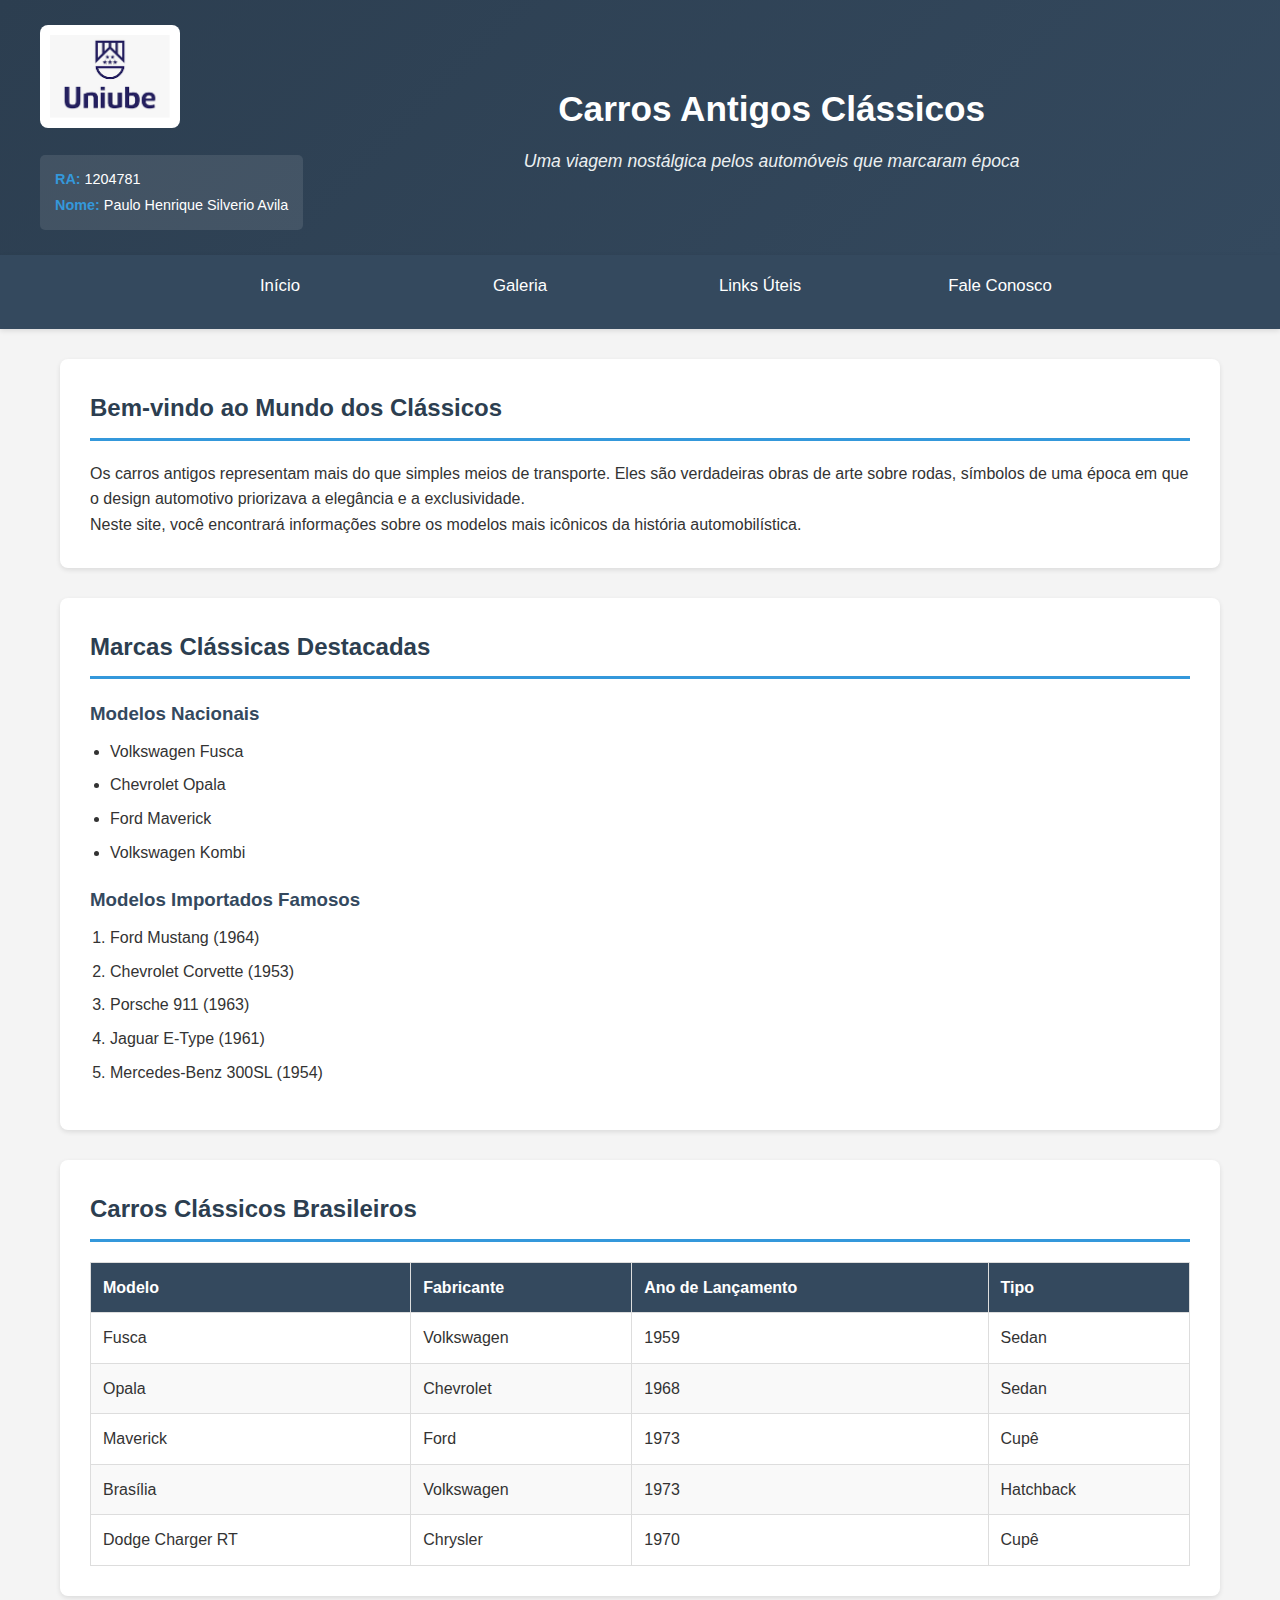
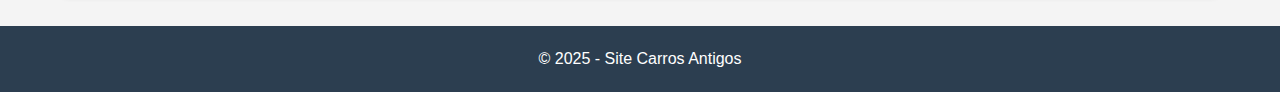
<file: index.html>
<!DOCTYPE html>
<html lang="pt-BR">
<head>
    <meta charset="UTF-8">
    <meta name="viewport" content="width=device-width, initial-scale=1.0">
    <title>Carros Antigos Clássicos</title>
    <link rel="stylesheet" href="estilo.css">
</head>
<body>
    <header>
        <div class="header-top">
            <div class="left-section">
                <div class="logo-container">
                    <a href="https://www.uniube.br" target="_blank">
                        <img src="imagens/logo_uniube.png" alt="Logo Uniube" class="logo">
                    </a>
                </div>
                <div class="student-info">
                    <p><strong>RA:</strong> 1204781</p>
                    <p><strong>Nome:</strong> Paulo Henrique Silverio Avila</p>
                </div>
            </div>
            <div class="title-section">
                <h1>Carros Antigos Clássicos</h1>
                <p class="subtitle">Uma viagem nostálgica pelos automóveis que marcaram época</p>
            </div>
        </div>
    </header>

    <nav>
        <ul>
            <li><a href="index.html">Início</a></li>
            <li><a href="imagens.html">Galeria</a></li>
            <li><a href="links.html">Links Úteis</a></li>
            <li><a href="fale_conosco.html">Fale Conosco</a></li>
        </ul>
    </nav>

    <main>
        <section class="welcome">
            <h2>Bem-vindo ao Mundo dos Clássicos</h2>
            <p>Os carros antigos representam mais do que simples meios de transporte. Eles são verdadeiras obras de arte sobre rodas, símbolos de uma época em que o design automotivo priorizava a elegância e a exclusividade.</p>
            <p>Neste site, você encontrará informações sobre os modelos mais icônicos da história automobilística.</p>
        </section>

        <section class="featured">
            <h2>Marcas Clássicas Destacadas</h2>
            
            <h3>Modelos Nacionais</h3>
            <ul>
                <li>Volkswagen Fusca</li>
                <li>Chevrolet Opala</li>
                <li>Ford Maverick</li>
                <li>Volkswagen Kombi</li>
            </ul>

            <h3>Modelos Importados Famosos</h3>
            <ol>
                <li>Ford Mustang (1964)</li>
                <li>Chevrolet Corvette (1953)</li>
                <li>Porsche 911 (1963)</li>
                <li>Jaguar E-Type (1961)</li>
                <li>Mercedes-Benz 300SL (1954)</li>
            </ol>
        </section>

        <section class="info-table">
            <h2>Carros Clássicos Brasileiros</h2>
            <table>
                <thead>
                    <tr>
                        <th>Modelo</th>
                        <th>Fabricante</th>
                        <th>Ano de Lançamento</th>
                        <th>Tipo</th>
                    </tr>
                </thead>
                <tbody>
                    <tr>
                        <td>Fusca</td>
                        <td>Volkswagen</td>
                        <td>1959</td>
                        <td>Sedan</td>
                    </tr>
                    <tr>
                        <td>Opala</td>
                        <td>Chevrolet</td>
                        <td>1968</td>
                        <td>Sedan</td>
                    </tr>
                    <tr>
                        <td>Maverick</td>
                        <td>Ford</td>
                        <td>1973</td>
                        <td>Cupê</td>
                    </tr>
                    <tr>
                        <td>Brasília</td>
                        <td>Volkswagen</td>
                        <td>1973</td>
                        <td>Hatchback</td>
                    </tr>
                    <tr>
                        <td>Dodge Charger RT</td>
                        <td>Chrysler</td>
                        <td>1970</td>
                        <td>Cupê</td>
                    </tr>
                </tbody>
            </table>
        </section>
    </main>

    <footer>
        <p>&copy; 2025 - Site Carros Antigos</p>
    </footer>
</body>
</html>
</file>
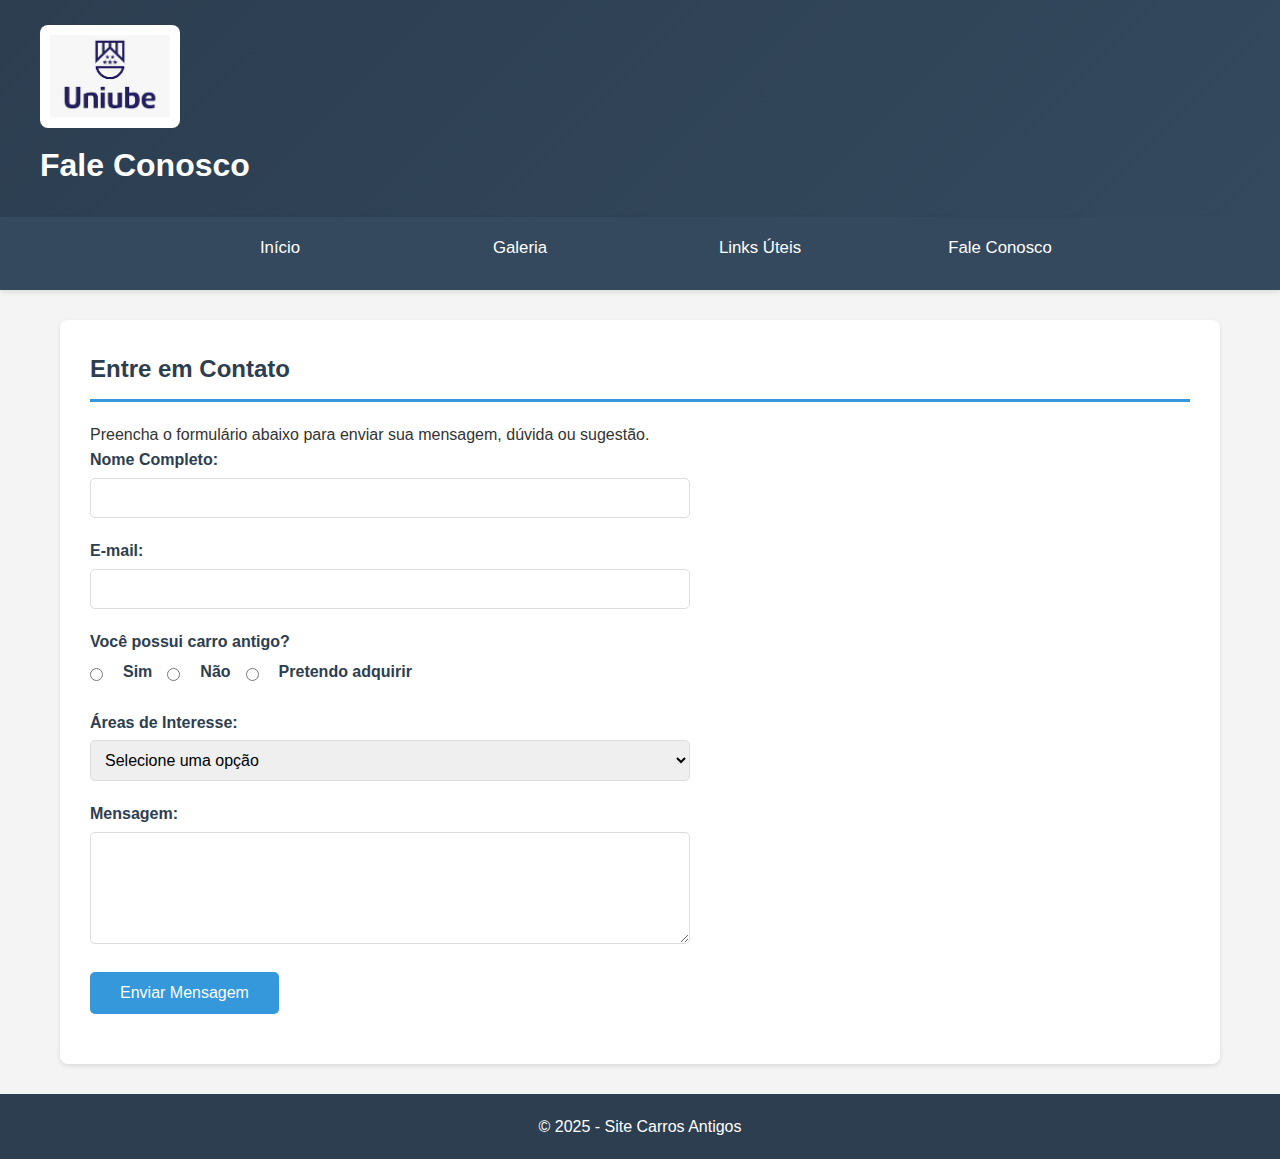
<file: fale_conosco.html>
<!DOCTYPE html>
<html lang="pt-BR">
<head>
    <meta charset="UTF-8">
    <meta name="viewport" content="width=device-width, initial-scale=1.0">
    <title>Fale Conosco - Carros Antigos</title>
    <link rel="stylesheet" href="estilo.css">
</head>
<body>
    <header>
        <div class="logo-container">
            <a href="https://www.uniube.br" target="_blank">
                <img src="imagens/logo_uniube.png" alt="Logo Uniube" class="logo">
            </a>
        </div>
        <h1>Fale Conosco</h1>
    </header>

    <nav>
        <ul>
            <li><a href="index.html">Início</a></li>
            <li><a href="imagens.html">Galeria</a></li>
            <li><a href="links.html">Links Úteis</a></li>
            <li><a href="fale_conosco.html">Fale Conosco</a></li>
        </ul>
    </nav>

    <main>
        <section class="contact-section">
            <h2>Entre em Contato</h2>
            <p>Preencha o formulário abaixo para enviar sua mensagem, dúvida ou sugestão.</p>

            <form class="contact-form">
                <div class="form-group">
                    <label for="nome">Nome Completo:</label>
                    <input type="text" id="nome" name="nome" required>
                </div>

                <div class="form-group">
                    <label for="email">E-mail:</label>
                    <input type="email" id="email" name="email" required>
                </div>

                <div class="form-group">
                    <label>Você possui carro antigo?</label>
                    <div class="radio-group">
                        <input type="radio" id="sim" name="possui_carro" value="sim">
                        <label for="sim">Sim</label>
                        
                        <input type="radio" id="nao" name="possui_carro" value="nao">
                        <label for="nao">Não</label>
                        
                        <input type="radio" id="pretendo" name="possui_carro" value="pretendo">
                        <label for="pretendo">Pretendo adquirir</label>
                    </div>
                </div>

                <div class="form-group">
                    <label for="interesse">Áreas de Interesse:</label>
                    <select id="interesse" name="interesse">
                        <option value="">Selecione uma opção</option>
                        <option value="restauracao">Restauração</option>
                        <option value="compra">Compra e Venda</option>
                        <option value="pecas">Peças e Acessórios</option>
                        <option value="eventos">Eventos</option>
                        <option value="historia">História Automobilística</option>
                    </select>
                </div>

                <div class="form-group">
                    <label for="mensagem">Mensagem:</label>
                    <textarea id="mensagem" name="mensagem" rows="6" required></textarea>
                </div>

                <div class="form-group">
                    <button type="submit">Enviar Mensagem</button>
                </div>
            </form>
        </section>
    </main>

    <footer>
        <p>&copy; 2025 - Site Carros Antigos</p>
    </footer>
</body>
</html>
</file>
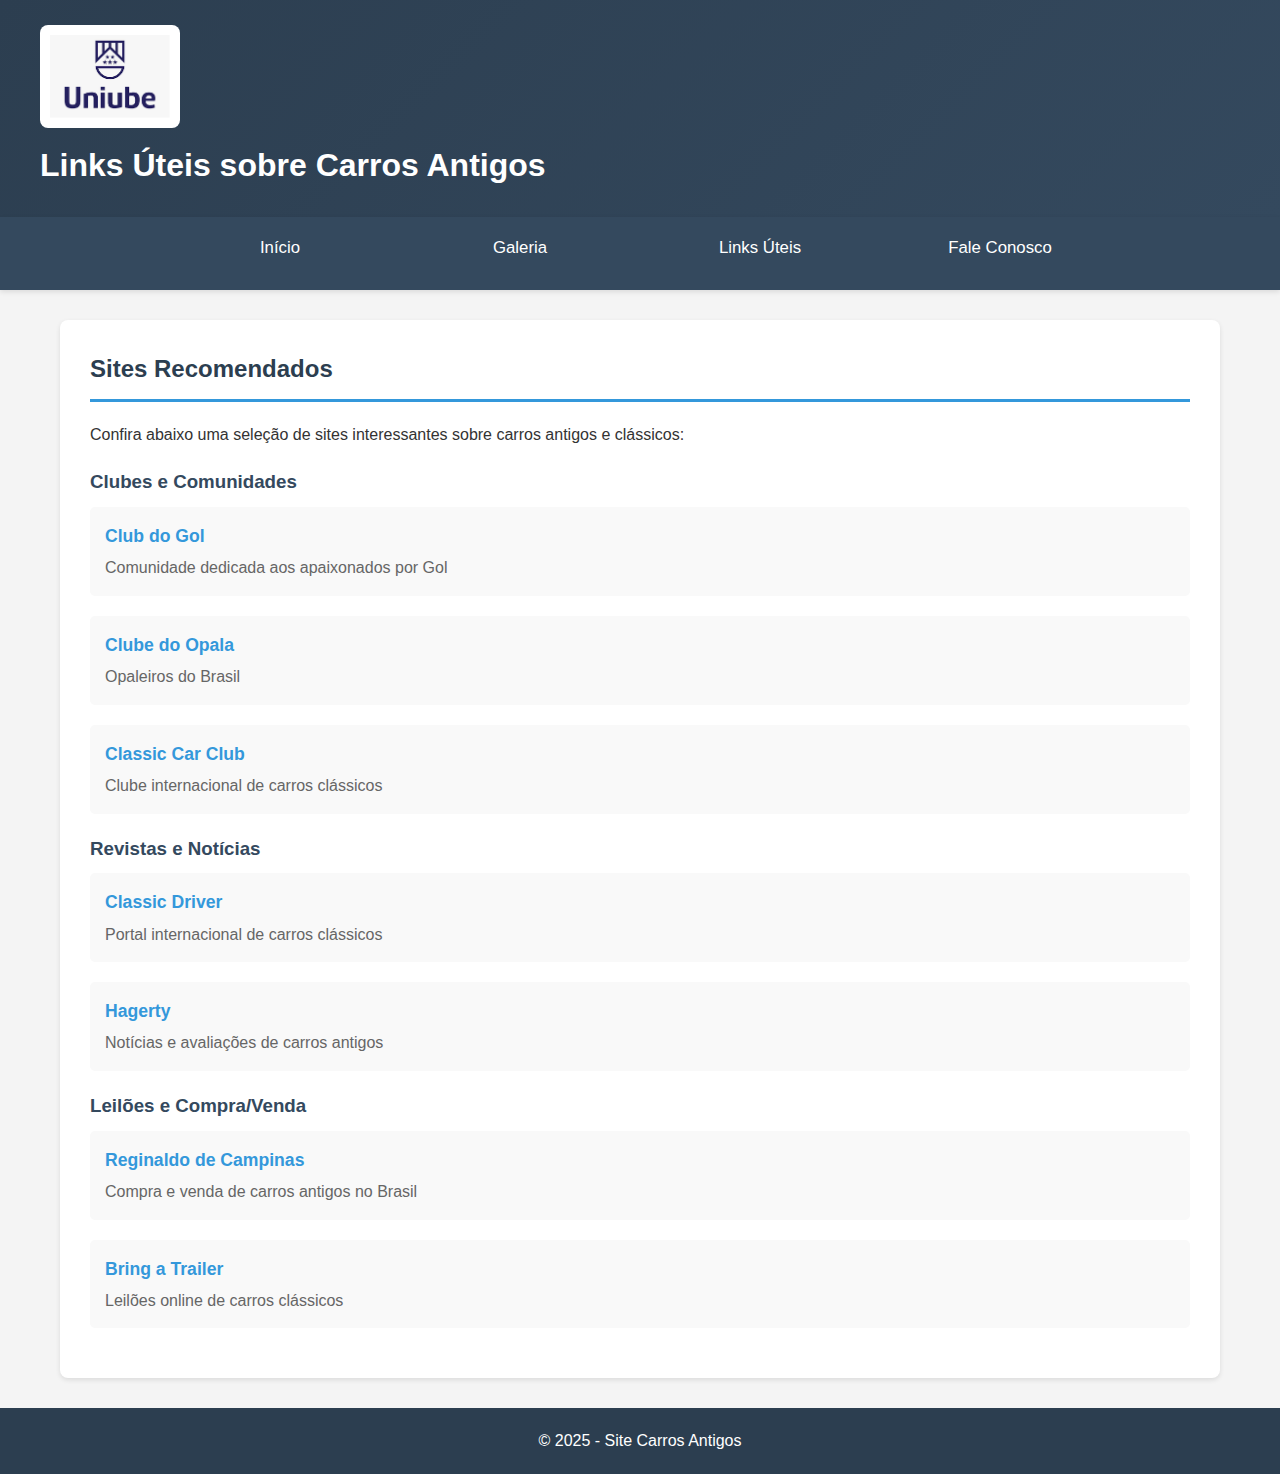
<file: links.html>
<!DOCTYPE html>
<html lang="pt-BR">
<head>
    <meta charset="UTF-8">
    <meta name="viewport" content="width=device-width, initial-scale=1.0">
    <title>Links Úteis - Carros Antigos</title>
    <link rel="stylesheet" href="estilo.css">
</head>
<body>
    <header>
        <div class="logo-container">
            <a href="https://www.uniube.br" target="_blank">
                <img src="imagens/logo_uniube.png" alt="Logo Uniube" class="logo">
            </a>
        </div>
        <h1>Links Úteis sobre Carros Antigos</h1>
    </header>

    <nav>
        <ul>
            <li><a href="index.html">Início</a></li>
            <li><a href="imagens.html">Galeria</a></li>
            <li><a href="links.html">Links Úteis</a></li>
            <li><a href="fale_conosco.html">Fale Conosco</a></li>
        </ul>
    </nav>

    <main>
        <section class="links-section">
            <h2>Sites Recomendados</h2>
            <p>Confira abaixo uma seleção de sites interessantes sobre carros antigos e clássicos:</p>

            <div class="links-container">
                <h3>Clubes e Comunidades</h3>
                <ul class="links-list">
                    <li>
                        <a href="https://www.clubdogol.com.br" target="_blank">Club do Gol</a>
                        <p>Comunidade dedicada aos apaixonados por Gol</p>
                    </li>
                    <li>
                        <a href="https://www.clubedoopala.com.br" target="_blank">Clube do Opala</a>
                        <p>Opaleiros do Brasil</p>
                    </li>
                    <li>
                        <a href="https://www.classiccarclub.org" target="_blank">Classic Car Club</a>
                        <p>Clube internacional de carros clássicos</p>
                    </li>
                </ul>

                <h3>Revistas e Notícias</h3>
                <ul class="links-list">
                    <li>
                        <a href="https://www.classicdriver.com" target="_blank">Classic Driver</a>
                        <p>Portal internacional de carros clássicos</p>
                    </li>
                    <li>
                        <a href="https://www.hagerty.com" target="_blank">Hagerty</a>
                        <p>Notícias e avaliações de carros antigos</p>
                    </li>
                </ul>

                <h3>Leilões e Compra/Venda</h3>
                <ul class="links-list">
                    <li>
                        <a href="https://www.reginaldodecampinas.com.br" target="_blank">Reginaldo de Campinas</a>
                        <p>Compra e venda de carros antigos no Brasil</p>
                    </li>
                    <li>
                        <a href="https://www.bringatrailer.com" target="_blank">Bring a Trailer</a>
                        <p>Leilões online de carros clássicos</p>
                    </li>
                </ul>
            </div>
        </section>
    </main>

    <footer>
        <p>&copy; 2025 - Site Carros Antigos</p>
    </footer>
</body>
</html>
</file>
<file: estilo.css>
* {
    margin: 0;
    padding: 0;
    box-sizing: border-box;
}

body {
    font-family: Arial, sans-serif;
    line-height: 1.6;
    color: #333;
    background-color: #f4f4f4;
}

header {
    background: linear-gradient(135deg, #2c3e50 0%, #34495e 100%);
    color: white;
    padding: 25px 40px;
}

.header-top {
    display: flex;
    justify-content: space-between;
    align-items: center;
    max-width: 1400px;
    margin: 0 auto;
}

.left-section {
    display: flex;
    flex-direction: column;
    align-items: flex-start;
    gap: 15px;
}

.logo-container {
    margin-bottom: 5px;
}

.logo {
    max-width: 140px;
    height: auto;
    background-color: white;
    padding: 10px;
    border-radius: 8px;
}

.student-info {
    text-align: left;
    font-size: 0.9em;
    background-color: rgba(255, 255, 255, 0.1);
    padding: 10px 15px;
    border-radius: 5px;
}

.student-info p {
    margin: 3px 0;
}

.student-info strong {
    color: #3498db;
}

.title-section {
    flex: 1;
    text-align: center;
    padding: 0 30px;
}

.title-section h1 {
    font-size: 2.2em;
    margin-bottom: 10px;
}

.subtitle {
    font-size: 1.1em;
    font-style: italic;
    color: #ecf0f1;
}

nav {
    background-color: #34495e;
    padding: 0;
    box-shadow: 0 2px 5px rgba(0, 0, 0, 0.1);
}

nav ul {
    list-style: none;
    display: flex;
    justify-content: space-around;
    align-items: center;
    max-width: 1000px;
    margin: 0 auto;
    padding: 0 20px;
}

nav ul li {
    flex: 1;
    text-align: center;
}

nav ul li a {
    display: block;
    padding: 18px 20px;
    color: white;
    text-decoration: none;
    font-size: 1.05em;
    font-weight: 500;
    transition: all 0.3s;
    border-bottom: 3px solid transparent;
}

nav ul li a:hover {
    background-color: #2c3e50;
    border-bottom: 3px solid #3498db;
}

main {
    max-width: 1200px;
    margin: 30px auto;
    padding: 0 20px;
}

section {
    background-color: white;
    padding: 30px;
    margin-bottom: 30px;
    border-radius: 8px;
    box-shadow: 0 2px 5px rgba(0, 0, 0, 0.1);
}

h2 {
    color: #2c3e50;
    margin-bottom: 20px;
    border-bottom: 3px solid #3498db;
    padding-bottom: 10px;
}

h3 {
    color: #34495e;
    margin: 20px 0 10px;
}

ul, ol {
    margin-left: 20px;
    margin-bottom: 15px;
}

ul li, ol li {
    margin-bottom: 8px;
}

table {
    width: 100%;
    border-collapse: collapse;
    margin-top: 20px;
}

table thead {
    background-color: #34495e;
    color: white;
}

table th, table td {
    padding: 12px;
    text-align: left;
    border: 1px solid #ddd;
}

table tbody tr:nth-child(even) {
    background-color: #f9f9f9;
}

table tbody tr:hover {
    background-color: #f1f1f1;
}

.gallery-grid {
    display: grid;
    grid-template-columns: repeat(auto-fit, minmax(300px, 1fr));
    gap: 20px;
    margin-top: 20px;
}

.gallery-item {
    text-align: center;
    background-color: #f9f9f9;
    padding: 15px;
    border-radius: 8px;
    transition: transform 0.3s;
}

.gallery-item:hover {
    transform: translateY(-5px);
    box-shadow: 0 4px 8px rgba(0, 0, 0, 0.2);
}

.gallery-item img {
    max-width: 100%;
    height: 200px;
    object-fit: cover;
    border-radius: 5px;
}

.gallery-item p {
    margin-top: 10px;
    font-weight: bold;
    color: #2c3e50;
}

.links-list {
    list-style: none;
    margin-left: 0;
}

.links-list li {
    margin-bottom: 20px;
    padding: 15px;
    background-color: #f9f9f9;
    border-radius: 5px;
}

.links-list a {
    color: #3498db;
    text-decoration: none;
    font-weight: bold;
    font-size: 1.1em;
}

.links-list a:hover {
    color: #2980b9;
    text-decoration: underline;
}

.links-list p {
    margin-top: 5px;
    color: #666;
}

.contact-form {
    max-width: 600px;
}

.form-group {
    margin-bottom: 20px;
}

.form-group label {
    display: block;
    margin-bottom: 5px;
    font-weight: bold;
    color: #2c3e50;
}

.form-group input[type="text"],
.form-group input[type="email"],
.form-group select,
.form-group textarea {
    width: 100%;
    padding: 10px;
    border: 1px solid #ddd;
    border-radius: 5px;
    font-size: 1em;
}

.form-group input[type="text"]:focus,
.form-group input[type="email"]:focus,
.form-group select:focus,
.form-group textarea:focus {
    outline: none;
    border-color: #3498db;
}

.radio-group {
    display: flex;
    gap: 15px;
    flex-wrap: wrap;
}

.radio-group input[type="radio"] {
    margin-right: 5px;
}

.form-group button {
    background-color: #3498db;
    color: white;
    padding: 12px 30px;
    border: none;
    border-radius: 5px;
    font-size: 1em;
    cursor: pointer;
    transition: background-color 0.3s;
}

.form-group button:hover {
    background-color: #2980b9;
}

footer {
    background-color: #2c3e50;
    color: white;
    text-align: center;
    padding: 20px;
    margin-top: 30px;
}

@media (max-width: 968px) {
    .header-top {
        flex-direction: column;
        gap: 20px;
    }
    
    .left-section {
        align-items: center;
        width: 100%;
    }
    
    .student-info {
        text-align: center;
        width: 100%;
    }
    
    .title-section {
        padding: 0;
    }
    
    .title-section h1 {
        font-size: 1.8em;
    }
    
    nav ul {
        flex-direction: column;
        padding: 0;
    }
    
    nav ul li {
        width: 100%;
    }
    
    nav ul li a {
        border-bottom: 1px solid rgba(255, 255, 255, 0.1);
    }
    
    .gallery-grid {
        grid-template-columns: 1fr;
    }
}

@media (max-width: 480px) {
    header {
        padding: 15px 20px;
    }
    
    .logo {
        max-width: 100px;
    }
    
    .title-section h1 {
        font-size: 1.5em;
    }
    
    .subtitle {
        font-size: 0.95em;
    }
}
</file>
